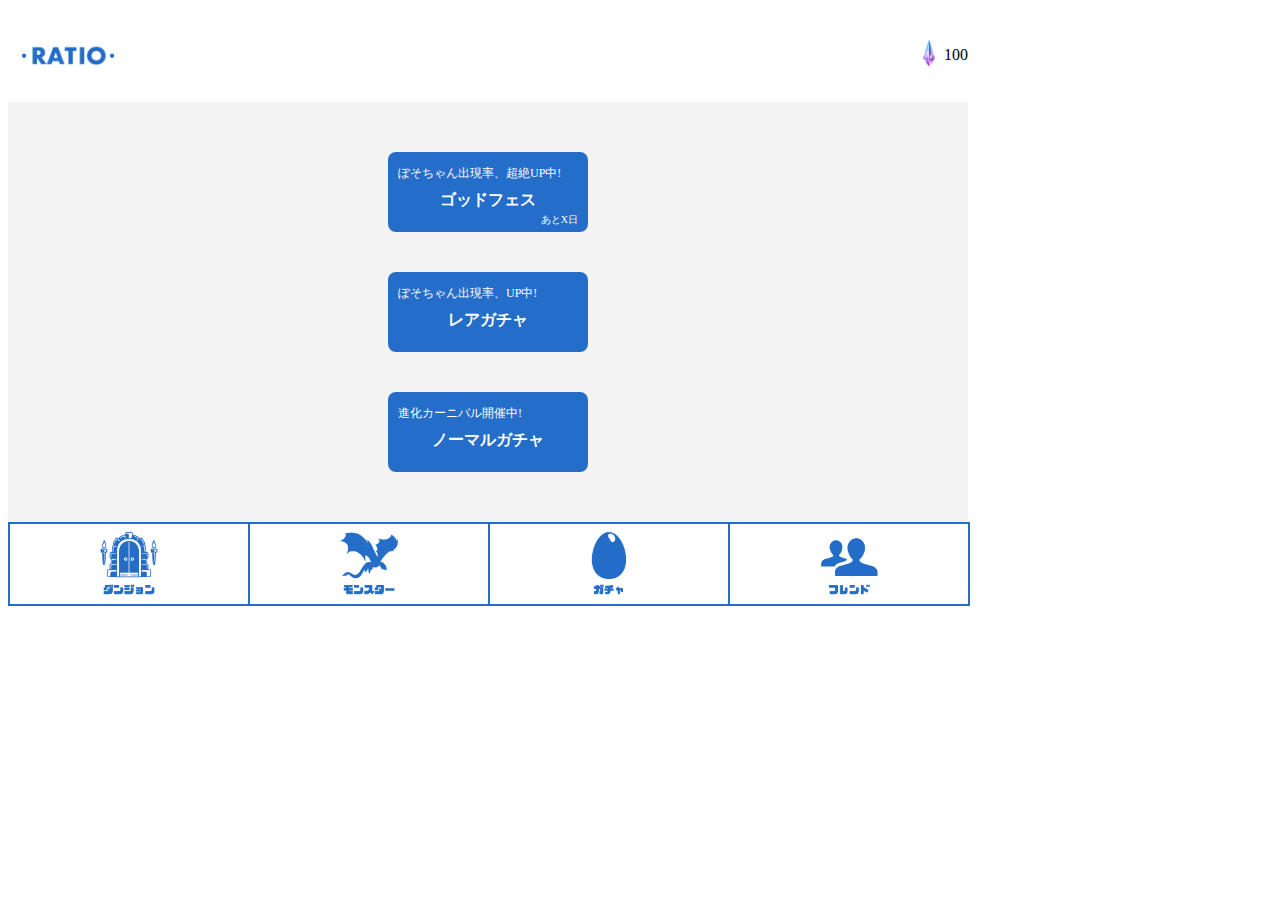
<file: index.html>
<!DOCTYPE html>
<html lang="ja">
<head>
    <meta charset="UTF-8">
    <meta name="viewport" content="width=device-width, initial-scale=1.0">
    <title>ペンギンガチャ</title>
    <style>
        /* 全体のレイアウト */
        body{
            font-family:futura;
            max-width: 960px;
            width: 100%;
        }
    </style>
    <link rel="stylesheet" href="css/select.css">
</head>
<body class="body">
    <div>
        <header>
            <div class="header-container">
                <div><img src="img/RATIOロゴ青（会社名）.png" alt="" style="height: 90px;"></div>
                <div class="gem-container">
                    <div><img src="img/gem.png" alt="" style="height: 30px;"></div>
                    <div><p id="gemCount">100</p></div>
                </div>
            </div>
        </header>
    </div>
    <div class="btn-container">
    <div><button id="god-fest-btn"><p class="subtitle">ぽそちゃん出現率、超絶UP中!</p><p class="gacha-name">ゴッドフェス</p><p class="remaining-days">あとX日</p></button></div>
    <div><button id="rare-btn"><p class="subtitle">ぽそちゃん出現率、UP中!</p><p class="gacha-name">レアガチャ</p></button></div>
    <div><button id="normal-btn"><p class="subtitle">進化カーニバル開催中!</p><p class="gacha-name">ノーマルガチャ</p></button></div>
    </div>
    <div class="command-container">
        <div class="command-container"><img src="img/ダンジョン.png" alt="" style="width: 80px;"></div>
        <div class="command-container"><img src="img/モンスター.png" alt="" style="width: 80px;"></div>
        <div class="command-container"><img src="img/ガチャ.png" alt="" style="width: 80px;"></div>
        <div class="command-container"><img src="img/フレンド.png" alt="" style="width: 80px;"></div>
    </div>
    <div id="image-container"></div>
    <div></div>
    <script src="https://ajax.googleapis.com/ajax/libs/jquery/3.7.1/jquery.min.js"></script>
    <script>
        // 初期のジェムの数
        let gems = 100;

        // gemsの値をlocalStorageに保存
        localStorage.setItem("gems", gems);

        // 各ボタンにリンクを設定
        $("#god-fest-btn").on("click",function(){
            localStorage.setItem("gems", gems); // ページ移動前に保存
            window.location.href = "god-fest.html"; // ゴッドフェスのリンク先
        });
        $("#rare-btn").on("click",function(){
            localStorage.setItem("gems", gems); // ページ移動前に保存
            window.location.href = "rare.html"; // ゴッドフェスのリンク先
        });
        $("#normal-btn").on("click",function(){
            localStorage.setItem("gems", gems); // ページ移動前に保存
            window.location.href = "normal.html"; // ゴッドフェスのリンク先
        });
      
        
        

       
    </script>
</body>
</html>
</file>
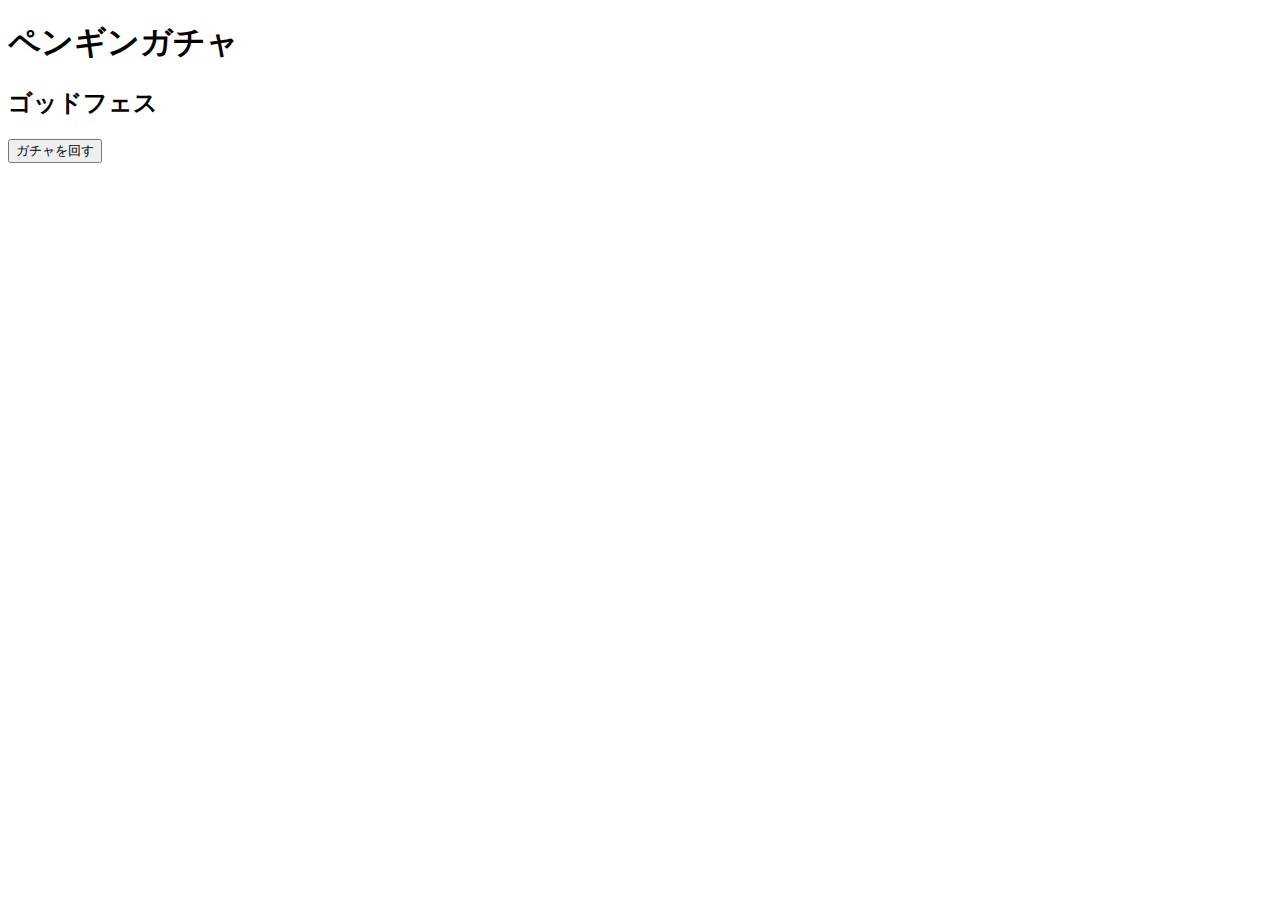
<file: god-fest.html>
<!DOCTYPE html>
<html lang="ja">
<head>
    <meta charset="UTF-8">
    <meta name="viewport" content="width=device-width, initial-scale=1.0">
    <title>ペンギンガチャ</title>
    <style>
        /* 全体のレイアウト */
        body{
            font-family:futura;
            max-width: 960px;
            width: 100%;
        }
    </style>
</head>
<body>
    <div><h1>ペンギンガチャ</h1></div>
    <div><h2>ゴッドフェス</h2></div>
    <div id="image-container"></div>
    <div></div>
    <div><button id="btn">ガチャを回す</button></div>
    <script src="https://ajax.googleapis.com/ajax/libs/jquery/3.7.1/jquery.min.js"></script>
    <script>
        
        let lastResult = "";
        // 前回の結果を記憶する変数
        
        // alert(randomNumber1);

        $("#btn").on("click",function(){
            
            const randomNumber1= Math.ceil(Math.random()*10);
             // 画像コンテナをクリア
             $("#image-container").empty();
             let imageUrl;
             let currentResult;

            if(randomNumber1 == 10){
            // 10のとき以下を表示する。
            console.log("Posochan");
            currentResult = "Posochan";

            if(lastResult == "Posochan"){
                imageUrl = "img/ぽそ_透過.PNG";
            }else{
            imageUrl = "img/Posochan_透過.PNG";
            // ぽそちゃんの画像パス
            }
        }else if(randomNumber1 >= 7 && randomNumber1 <= 9){
            // 9以下7以上の場合以下を表示する。
            console.log("Ratipen");
            imageUrl = "img/Ratipen_透過.PNG";
        }else if(randomNumber1 >= 4 && randomNumber1 <= 6){
            // 6以下4以上の場合以下を表示する。
            console.log("Mosopen");
            imageUrl = "img/Mosopen_透過.PNG";
        }else if(randomNumber1 >= 1 && randomNumber1 <= 3){
            // 3以下1以上の場合以下を表示する。
            console.log("Garapen");
            imageUrl = "img/Garapen_透過.PNG";
        }

        if (imageUrl) {
            // 画像を表示
            
            const img = $("<img>").attr("src",imageUrl).css("width","30px");
            $("#image-container").append(img);
            }

            // 今回の結果を次回のためにlastResultに保存
        lastResult = currentResult;

            })
        

       
    </script>
</body>
</html>
</file>
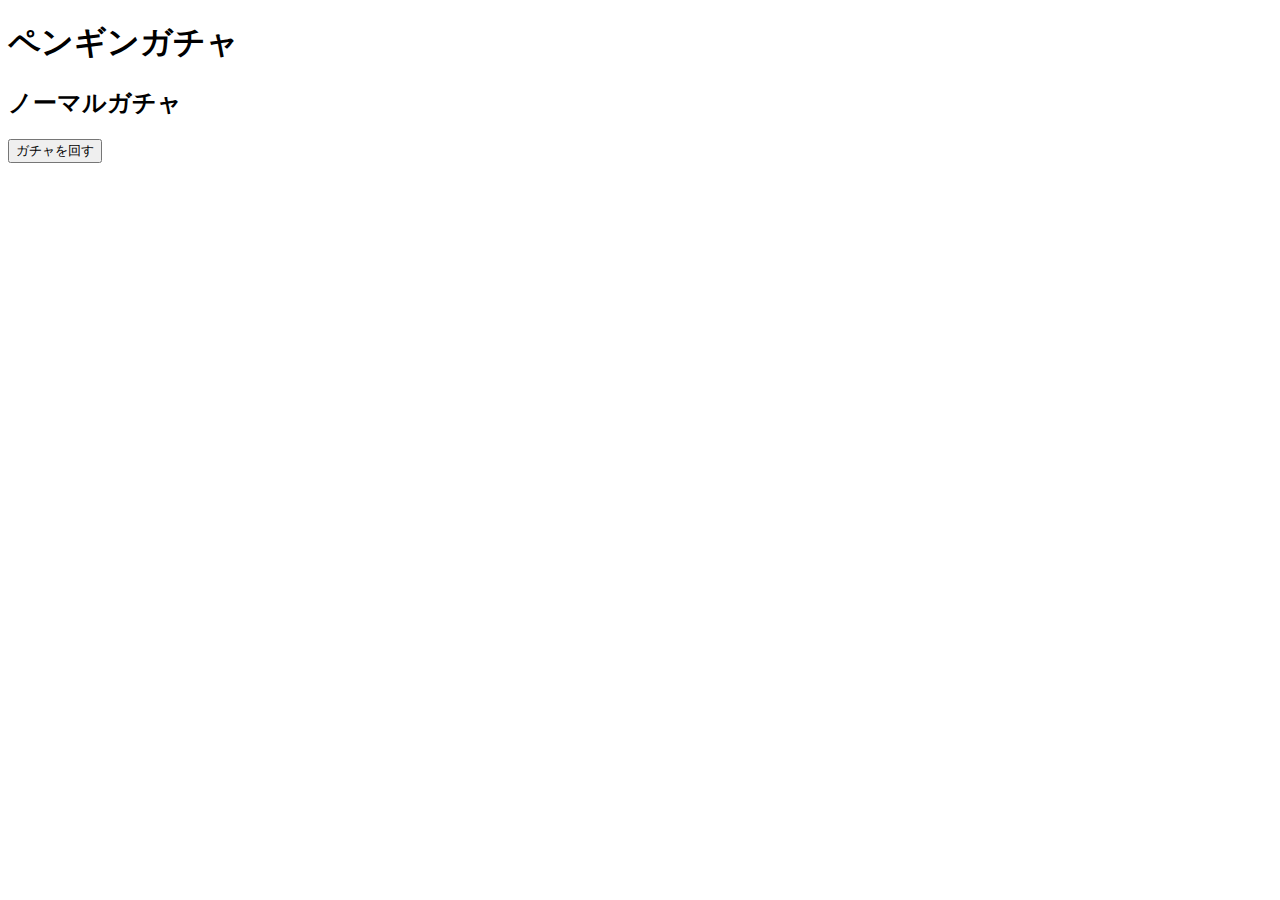
<file: normal.html>
<!DOCTYPE html>
<html lang="ja">
<head>
    <meta charset="UTF-8">
    <meta name="viewport" content="width=device-width, initial-scale=1.0">
    <title>ペンギンガチャ</title>
    <style>
        /* 全体のレイアウト */
        body{
            font-family:futura;
            max-width: 960px;
            width: 100%;
        }
    </style>
</head>
<body>
    <div><h1>ペンギンガチャ</h1></div>
    <div><h2>ノーマルガチャ</h2></div>
    <div id="image-container"></div>
    <div></div>
    <div><button id="btn">ガチャを回す</button></div>
    <script src="https://ajax.googleapis.com/ajax/libs/jquery/3.7.1/jquery.min.js"></script>
    <script>
        
        let lastResult = "";
        // 前回の結果を記憶する変数
        
        // alert(randomNumber1);

        $("#btn").on("click",function(){
            
            const randomNumber1= Math.ceil(Math.random()*10);
             // 画像コンテナをクリア
             $("#image-container").empty();
             let imageUrl;
             let currentResult;

            if(randomNumber1 == 10){
            // 10のとき以下を表示する。
            console.log("Posochan");
            currentResult = "Posochan";

            if(lastResult == "Posochan"){
                imageUrl = "img/ぽそ_透過.PNG";
            }else{
            imageUrl = "img/Posochan_透過.PNG";
            // ぽそちゃんの画像パス
            }
        }else if(randomNumber1 >= 7 && randomNumber1 <= 9){
            // 9以下7以上の場合以下を表示する。
            console.log("Ratipen");
            imageUrl = "img/Ratipen_透過.PNG";
        }else if(randomNumber1 >= 4 && randomNumber1 <= 6){
            // 6以下4以上の場合以下を表示する。
            console.log("Mosopen");
            imageUrl = "img/Mosopen_透過.PNG";
        }else if(randomNumber1 >= 1 && randomNumber1 <= 3){
            // 3以下1以上の場合以下を表示する。
            console.log("Garapen");
            imageUrl = "img/Garapen_透過.PNG";
        }

        if (imageUrl) {
            // 画像を表示
            
            const img = $("<img>").attr("src",imageUrl).css("width","30px");
            $("#image-container").append(img);
            }

            // 今回の結果を次回のためにlastResultに保存
        lastResult = currentResult;

            })
        

       
    </script>
</body>
</html>
</file>
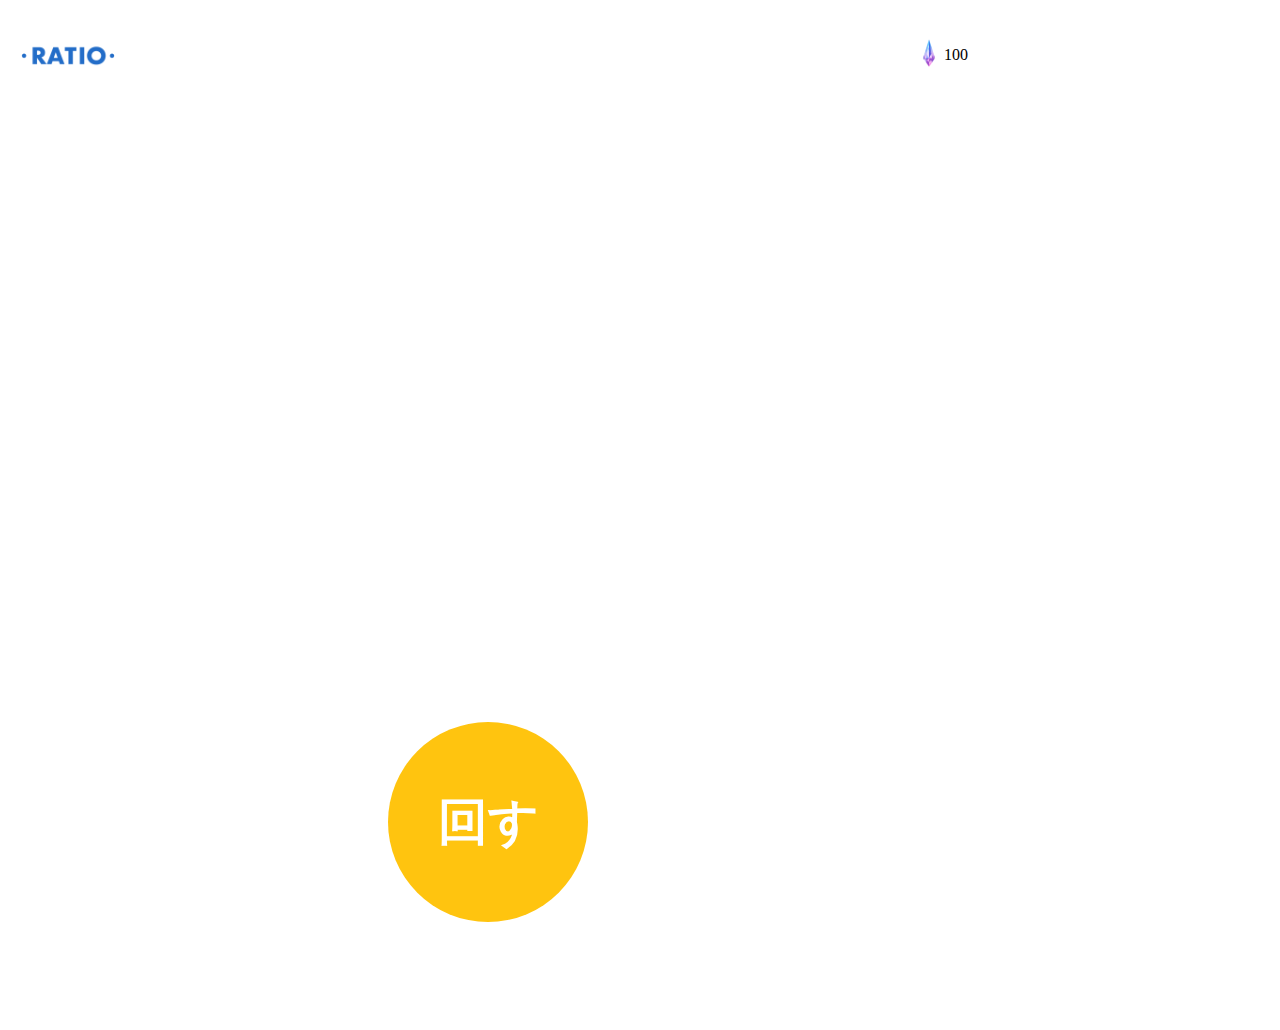
<file: rare.html>
<!DOCTYPE html>
<html lang="ja">
<head>
    <meta charset="UTF-8">
    <meta name="viewport" content="width=device-width, initial-scale=1.0">
    <title>ペンギンガチャ</title>
    <style>
        /* 全体のレイアウト */
        body{
            font-family:futura;
            max-width: 960px;
            width: 100%;
        }
    </style>
    <link rel="stylesheet" href="css/gacha.css">
</head>
<body>
    <div>
        <header>
            <div class="header-container">
                <div><img src="img/RATIOロゴ青（会社名）.png" alt="" style="height: 90px;"></div>
                <div class="gem-container">
                    <div><img src="img/gem.png" alt="" style="height: 30px;"></div>
                    <div><p id="gemCount">100</p></div>
                </div>
            </div>
        </header>
    </div>
    <div id="image-container">
    </div>
    <div class="btn-container"><button id="btn">回す</button></div>
    <script src="https://ajax.googleapis.com/ajax/libs/jquery/3.7.1/jquery.min.js"></script>
    <script>
        
        // gemsの値をlocalStorageから取得
let gems = localStorage.getItem("gems");

// gemsの値が存在する場合のみ表示
if (gems) {
    gems = parseInt(gems); // 文字列から数値に変換
    $("#gemCount").text(gems); // gem数を表示
} else {
    gems = 100; // 初期値を設定
    $("#gemCount").text(gems);
}

        let lastResult = "";
        // 前回の結果を記憶する変数
        
        // alert(randomNumber1);

        $("#btn").on("click",function(){

            if(gems >= 5){ 
                // gemsが5個以上ある場合のみ実行
                gems -= 5;
                $("#gemCount").text(gems);
                // 減ったgem数を表示
                localStorage.setItem("gems", gems); // localStorageに保存

                // ボタンを一時的に非表示にする
        $("#btn").css("display", "none");

                    // 画像エリアをクリアし、波のアニメーションを追加
        $("#image-container").empty();
        const wave = $("<div>").addClass("wave");
        $("#image-container").append(wave);

        // 波のアニメーションが終わる1.5秒後にキャラクターを表示
        setTimeout(() =>{

            $("#btn").css("display", "flex");  // ボタンを再表示
            
            
            const randomNumber1= Math.ceil(Math.random()*10);
             // 画像コンテナをクリア
             $("#image-container").empty();
             let imageUrl;
             let currentResult;

            if(randomNumber1 == 10){
            // 10のとき以下を表示する。
            console.log("Posochan");
            currentResult = "Posochan";

            if(lastResult == "Posochan"){
                imageUrl = "img/ぽそ_透過.PNG";
            }else{
            imageUrl = "img/Posochan_透過.PNG";
            // ぽそちゃんの画像パス
            }
        }else if(randomNumber1 >= 7 && randomNumber1 <= 9){
            // 9以下7以上の場合以下を表示する。
            console.log("Ratipen");
            imageUrl = "img/Ratipen_透過.PNG";
        }else if(randomNumber1 >= 4 && randomNumber1 <= 6){
            // 6以下4以上の場合以下を表示する。
            console.log("Mosopen");
            imageUrl = "img/Mosopen_透過.PNG";
        }else if(randomNumber1 >= 1 && randomNumber1 <= 3){
            // 3以下1以上の場合以下を表示する。
            console.log("Garapen");
            imageUrl = "img/Garapen_透過.PNG";
        }

        if (imageUrl) {
            // 画像を表示
            
            const img = $("<img>").attr("src",imageUrl).css("width","300px");
            $("#image-container").append(img);
            }

            // 今回の結果を次回のためにlastResultに保存
        lastResult = currentResult;
    },1500);

        }else{
            alert("ジェムが足りません！")
            // gemsが不足している場合のアラート
        }

            })
        

       
    </script>
</body>
</html>
</file>
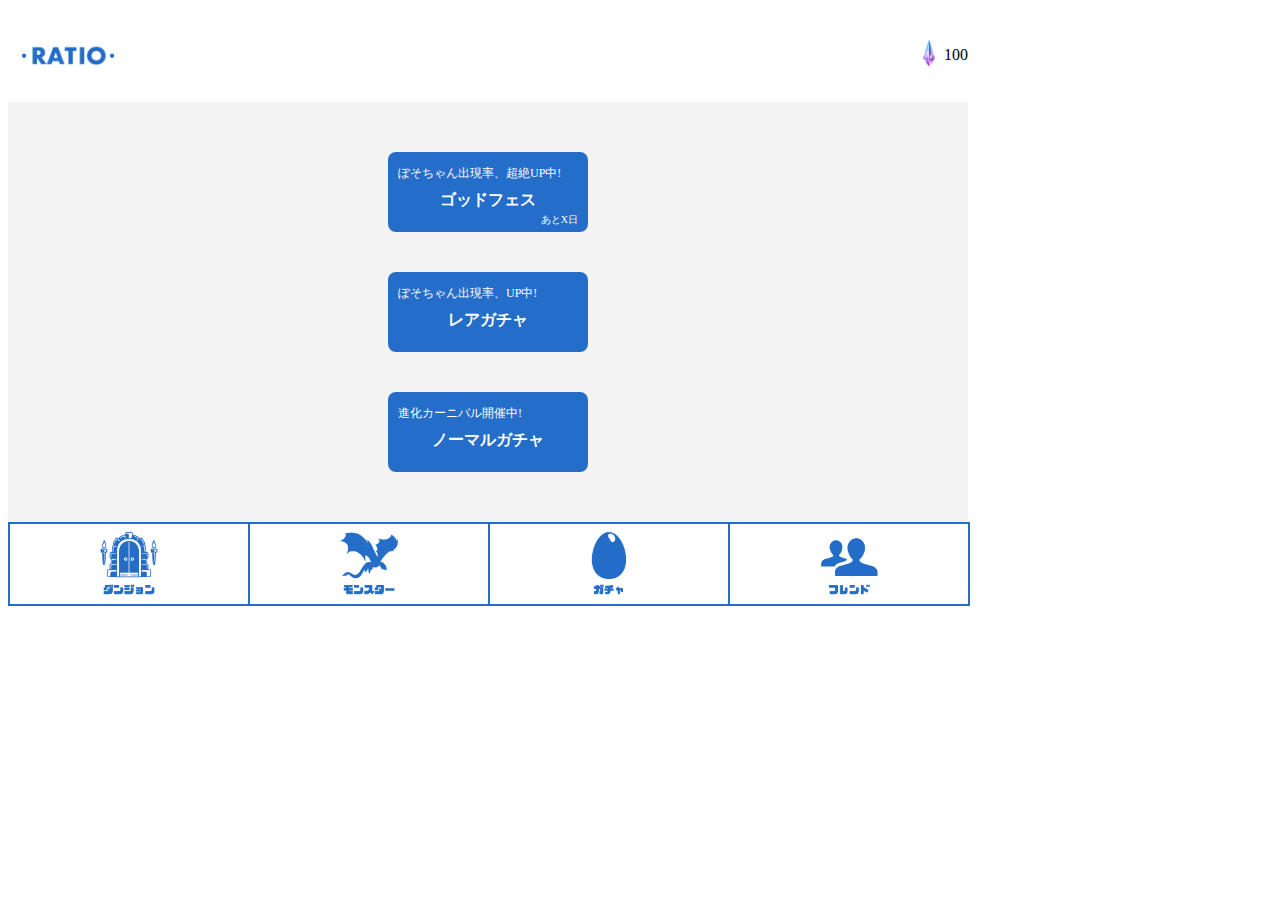
<file: select.html>
<!DOCTYPE html>
<html lang="ja">
<head>
    <meta charset="UTF-8">
    <meta name="viewport" content="width=device-width, initial-scale=1.0">
    <title>ペンギンガチャ</title>
    <style>
        /* 全体のレイアウト */
        body{
            font-family:futura;
            max-width: 960px;
            width: 100%;
        }
    </style>
    <link rel="stylesheet" href="css/select.css">
</head>
<body class="body">
    <div>
        <header>
            <div class="header-container">
                <div><img src="img/RATIOロゴ青（会社名）.png" alt="" style="height: 90px;"></div>
                <div class="gem-container">
                    <div><img src="img/gem.png" alt="" style="height: 30px;"></div>
                    <div><p id="gemCount">100</p></div>
                </div>
            </div>
        </header>
    </div>
    <div class="btn-container">
    <div><button id="god-fest-btn"><p class="subtitle">ぽそちゃん出現率、超絶UP中!</p><p class="gacha-name">ゴッドフェス</p><p class="remaining-days">あとX日</p></button></div>
    <div><button id="rare-btn"><p class="subtitle">ぽそちゃん出現率、UP中!</p><p class="gacha-name">レアガチャ</p></button></div>
    <div><button id="normal-btn"><p class="subtitle">進化カーニバル開催中!</p><p class="gacha-name">ノーマルガチャ</p></button></div>
    </div>
    <div class="command-container">
        <div class="command-container"><img src="img/ダンジョン.png" alt="" style="width: 80px;"></div>
        <div class="command-container"><img src="img/モンスター.png" alt="" style="width: 80px;"></div>
        <div class="command-container"><img src="img/ガチャ.png" alt="" style="width: 80px;"></div>
        <div class="command-container"><img src="img/フレンド.png" alt="" style="width: 80px;"></div>
    </div>
    <div id="image-container"></div>
    <div></div>
    <script src="https://ajax.googleapis.com/ajax/libs/jquery/3.7.1/jquery.min.js"></script>
    <script>
        // 初期のジェムの数
        let gems = 100;

        // gemsの値をlocalStorageに保存
        localStorage.setItem("gems", gems);

        // 各ボタンにリンクを設定
        $("#god-fest-btn").on("click",function(){
            localStorage.setItem("gems", gems); // ページ移動前に保存
            window.location.href = "god-fest.html"; // ゴッドフェスのリンク先
        });
        $("#rare-btn").on("click",function(){
            localStorage.setItem("gems", gems); // ページ移動前に保存
            window.location.href = "rare.html"; // ゴッドフェスのリンク先
        });
        $("#normal-btn").on("click",function(){
            localStorage.setItem("gems", gems); // ページ移動前に保存
            window.location.href = "normal.html"; // ゴッドフェスのリンク先
        });
      
        
        

       
    </script>
</body>
</html>
</file>
<file: css/select.css>
*{
    font-family: meiryo;
}

.body{
    width: 960px;
}

.header-container{
    display: flex;
    justify-content: space-between;
    text-align: center;
    align-items: center;
}

.gem-container{
    display: flex;
    align-items: center;
}

.btn-container{
    background-color: #f3f3f3;
    display: flex;
    flex-direction: column;
    align-items: center;
    justify-content: center;
    padding: 30px;
}

.btn-container button{
    background-color: #246dc8;
    color: white;
    border: none;
    width: 200px;
    height: 80px;
    margin: 20px;
    padding: 10px;
    text-align: left;
    position: relative;
    border-radius: 8px;
    cursor:pointer;
    transition: background-color 0.2s ease;
    
}

.btn-container button:hover{
    background-color: #ffc40f;
}

.btn-container .subtitle{
    font-size: 12px;
    text-align: left;
    margin: 0;
}

.btn-container .gacha-name{
    font-size: 16px;
    font-weight: bold;
    text-align: center;
    margin: 8px;
}

.btn-container .remaining-days{
    font-size: 10px;
    position: absolute;
    bottom: 5px;
    right: 10px;
    margin: 0;
}

.command-container{
    width: 960px;
    display: flex;
    align-items: center;
    justify-content: center;
    border: 1px solid #246dc8 ;
}
</file>
<file: css/gacha.css>
.body{
    width: 960px;
}

.header-container{
    display: flex;
    justify-content: space-between;
    text-align: center;
    align-items: center;
}

.gem-container{
    display: flex;
    align-items: center;
}

.wave{
    position: absolute;
    bottom: -100%;
    left: 0;
    width: 100%;
    height: 160vh; /* 波の高さを画面の2倍に設定して全体を覆う */
    background: url('/img/wave.png');
    background-size: cover; /* 画像サイズを画面幅に合わせる */
    animation: waveUp 1.5s ease-out forwards;
}

#image-container {
    position: relative;
    overflow: hidden; /* はみ出る部分を隠す */
    height: 80vh; /* 適切な高さを設定 */
    display: flex;
    justify-content: center;
    align-items: center;
}

/* 波が下から上へ移動するアニメーション */
@keyframes waveUp {
    0% {
        bottom: -100%; /* 画面の下 */
    }
    100% {
        bottom: 0; /* 最終位置：画面中央 */
    }
}

.btn-container{
    display: flex;
    justify-content: center;
    align-items: center;
    width: 960px;
    margin: 0 auto;
}

#btn{
    width: 200px;
    height: 200px;
    background:#ffc40f;
    border-radius:100%;
    border: none;
    color: white;
    font-size: 50px;
    font-weight: bold;
    display: flex;
    justify-content: center;
    align-items: center;
    transition: background-color 0.2s ease;
    top: 100%;
    left:50%;
    transform: translate(0%,-50%);
}

#btn:hover{
    background-color: #246dc8;
}
</file>
